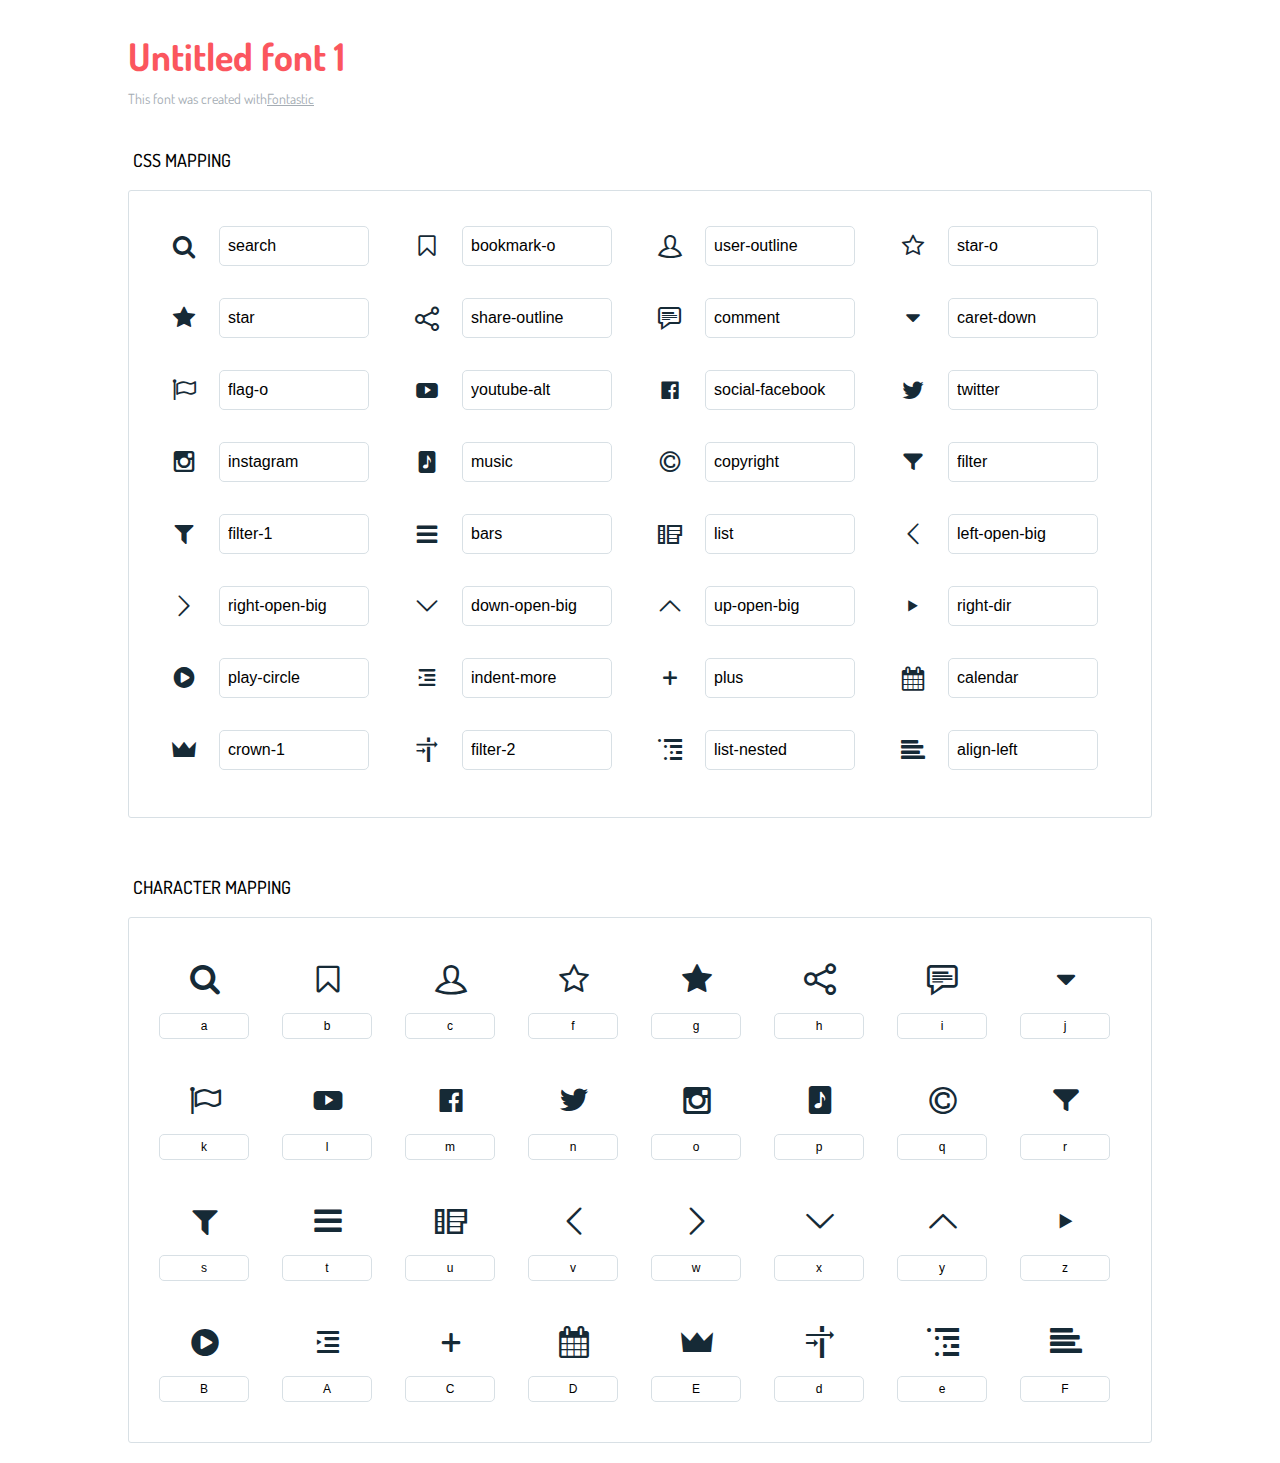
<file: icons-reference.html>
<!DOCTYPE html>
<html lang="en">
  <head>
    <meta charset="utf-8">
    <meta http-equiv="X-UA-Compatible" content="IE=edge,chrome=1">
    <meta name="viewport" content="width=device-width,initial-scale=1">
    <title>Font Reference - Untitled font 1</title>
    <link href="http://fonts.googleapis.com/css?family=Dosis:400,500,700" rel="stylesheet" type="text/css">
    <link rel="stylesheet" href="styles.css">
    <style type="text/css">html,body,div,span,applet,object,iframe,h1,h2,h3,h4,h5,h6,p,blockquote,pre,a,abbr,acronym,address,big,cite,code,del,dfn,em,img,ins,kbd,q,s,samp,small,strike,strong,sub,sup,tt,var,dl,dt,dd,ol,ul,li,fieldset,form,label,legend,table,caption,tbody,tfoot,thead,tr,th,td{margin:0;padding:0;border:0;outline:0;font-weight:inherit;font-style:inherit;font-family:inherit;font-size:100%;vertical-align:baseline}body{line-height:1;color:#000;background:#fff}ol,ul{list-style:none}table{border-collapse:separate;border-spacing:0;vertical-align:middle}caption,th,td{text-align:left;font-weight:normal;vertical-align:middle}a img{border:none}*{-webkit-box-sizing:border-box;-moz-box-sizing:border-box;box-sizing:border-box}body{font-family:'Dosis','Tahoma',sans-serif}.container{margin:15px auto;width:80%}h1{margin:40px 0 20px;font-weight:700;font-size:38px;line-height:32px;color:#fb565e}h2{font-size:18px;padding:0 0 21px 5px;margin:45px 0 0 0;text-transform:uppercase;font-weight:500}.small{font-size:14px;color:#a5adb4;}.small a{color:#a5adb4;}.small a:hover{color:#fb565e}.glyphs.character-mapping{margin:0 0 20px 0;padding:20px 0 20px 30px;color:rgba(0,0,0,0.5);border:1px solid #d8e0e5;border-radius:3px;}.glyphs.character-mapping li{margin:0 30px 20px 0;display:inline-block;width:90px}.glyphs.character-mapping .icon{margin:10px 0 10px 15px;padding:15px;position:relative;width:55px;height:55px;color:#162a36 !important;overflow:hidden;border-radius:3px;font-size:32px;}.glyphs.character-mapping .icon svg{fill:#000}.glyphs.character-mapping input{margin:0;padding:5px 0;line-height:12px;font-size:12px;display:block;width:100%;border:1px solid #d8e0e5;border-radius:5px;text-align:center;outline:0;}.glyphs.character-mapping input:focus{border:1px solid #fbde4a;-webkit-box-shadow:inset 0 0 3px #fbde4a;box-shadow:inset 0 0 3px #fbde4a}.glyphs.character-mapping input:hover{-webkit-box-shadow:inset 0 0 3px #fbde4a;box-shadow:inset 0 0 3px #fbde4a}.glyphs.css-mapping{margin:0 0 60px 0;padding:30px 0 20px 30px;color:rgba(0,0,0,0.5);border:1px solid #d8e0e5;border-radius:3px;}.glyphs.css-mapping li{margin:0 30px 20px 0;padding:0;display:inline-block;overflow:hidden}.glyphs.css-mapping .icon{margin:0;margin-right:10px;padding:13px;height:50px;width:50px;color:#162a36 !important;overflow:hidden;float:left;font-size:24px}.glyphs.css-mapping input{margin:0;margin-top:5px;padding:8px;line-height:16px;font-size:16px;display:block;width:150px;height:40px;border:1px solid #d8e0e5;border-radius:5px;background:#fff;outline:0;float:right;}.glyphs.css-mapping input:focus{border:1px solid #fbde4a;-webkit-box-shadow:inset 0 0 3px #fbde4a;box-shadow:inset 0 0 3px #fbde4a}.glyphs.css-mapping input:hover{-webkit-box-shadow:inset 0 0 3px #fbde4a;box-shadow:inset 0 0 3px #fbde4a}</style>
  </head>
  <body>
    <div class="container">
      <h1>Untitled font 1</h1>
      <p class="small">This font was created with<a href="http://fontastic.me/">Fontastic</a></p>
      <h2>CSS mapping</h2>
      <ul class="glyphs css-mapping">
        <li>
          <div class="icon icon-search"></div>
          <input type="text" readonly="readonly" value="search">
        </li>
        <li>
          <div class="icon icon-bookmark-o"></div>
          <input type="text" readonly="readonly" value="bookmark-o">
        </li>
        <li>
          <div class="icon icon-user-outline"></div>
          <input type="text" readonly="readonly" value="user-outline">
        </li>
        <li>
          <div class="icon icon-star-o"></div>
          <input type="text" readonly="readonly" value="star-o">
        </li>
        <li>
          <div class="icon icon-star"></div>
          <input type="text" readonly="readonly" value="star">
        </li>
        <li>
          <div class="icon icon-share-outline"></div>
          <input type="text" readonly="readonly" value="share-outline">
        </li>
        <li>
          <div class="icon icon-comment"></div>
          <input type="text" readonly="readonly" value="comment">
        </li>
        <li>
          <div class="icon icon-caret-down"></div>
          <input type="text" readonly="readonly" value="caret-down">
        </li>
        <li>
          <div class="icon icon-flag-o"></div>
          <input type="text" readonly="readonly" value="flag-o">
        </li>
        <li>
          <div class="icon icon-youtube-alt"></div>
          <input type="text" readonly="readonly" value="youtube-alt">
        </li>
        <li>
          <div class="icon icon-social-facebook"></div>
          <input type="text" readonly="readonly" value="social-facebook">
        </li>
        <li>
          <div class="icon icon-twitter"></div>
          <input type="text" readonly="readonly" value="twitter">
        </li>
        <li>
          <div class="icon icon-instagram"></div>
          <input type="text" readonly="readonly" value="instagram">
        </li>
        <li>
          <div class="icon icon-music"></div>
          <input type="text" readonly="readonly" value="music">
        </li>
        <li>
          <div class="icon icon-copyright"></div>
          <input type="text" readonly="readonly" value="copyright">
        </li>
        <li>
          <div class="icon icon-filter"></div>
          <input type="text" readonly="readonly" value="filter">
        </li>
        <li>
          <div class="icon icon-filter-1"></div>
          <input type="text" readonly="readonly" value="filter-1">
        </li>
        <li>
          <div class="icon icon-bars"></div>
          <input type="text" readonly="readonly" value="bars">
        </li>
        <li>
          <div class="icon icon-list"></div>
          <input type="text" readonly="readonly" value="list">
        </li>
        <li>
          <div class="icon icon-left-open-big"></div>
          <input type="text" readonly="readonly" value="left-open-big">
        </li>
        <li>
          <div class="icon icon-right-open-big"></div>
          <input type="text" readonly="readonly" value="right-open-big">
        </li>
        <li>
          <div class="icon icon-down-open-big"></div>
          <input type="text" readonly="readonly" value="down-open-big">
        </li>
        <li>
          <div class="icon icon-up-open-big"></div>
          <input type="text" readonly="readonly" value="up-open-big">
        </li>
        <li>
          <div class="icon icon-right-dir"></div>
          <input type="text" readonly="readonly" value="right-dir">
        </li>
        <li>
          <div class="icon icon-play-circle"></div>
          <input type="text" readonly="readonly" value="play-circle">
        </li>
        <li>
          <div class="icon icon-indent-more"></div>
          <input type="text" readonly="readonly" value="indent-more">
        </li>
        <li>
          <div class="icon icon-plus"></div>
          <input type="text" readonly="readonly" value="plus">
        </li>
        <li>
          <div class="icon icon-calendar"></div>
          <input type="text" readonly="readonly" value="calendar">
        </li>
        <li>
          <div class="icon icon-crown-1"></div>
          <input type="text" readonly="readonly" value="crown-1">
        </li>
        <li>
          <div class="icon icon-filter-2"></div>
          <input type="text" readonly="readonly" value="filter-2">
        </li>
        <li>
          <div class="icon icon-list-nested"></div>
          <input type="text" readonly="readonly" value="list-nested">
        </li>
        <li>
          <div class="icon icon-align-left"></div>
          <input type="text" readonly="readonly" value="align-left">
        </li>
      </ul>
      <h2>Character mapping</h2>
      <ul class="glyphs character-mapping">
        <li>
          <div data-icon="a" class="icon"></div>
          <input type="text" readonly="readonly" value="a">
        </li>
        <li>
          <div data-icon="b" class="icon"></div>
          <input type="text" readonly="readonly" value="b">
        </li>
        <li>
          <div data-icon="c" class="icon"></div>
          <input type="text" readonly="readonly" value="c">
        </li>
        <li>
          <div data-icon="f" class="icon"></div>
          <input type="text" readonly="readonly" value="f">
        </li>
        <li>
          <div data-icon="g" class="icon"></div>
          <input type="text" readonly="readonly" value="g">
        </li>
        <li>
          <div data-icon="h" class="icon"></div>
          <input type="text" readonly="readonly" value="h">
        </li>
        <li>
          <div data-icon="i" class="icon"></div>
          <input type="text" readonly="readonly" value="i">
        </li>
        <li>
          <div data-icon="j" class="icon"></div>
          <input type="text" readonly="readonly" value="j">
        </li>
        <li>
          <div data-icon="k" class="icon"></div>
          <input type="text" readonly="readonly" value="k">
        </li>
        <li>
          <div data-icon="l" class="icon"></div>
          <input type="text" readonly="readonly" value="l">
        </li>
        <li>
          <div data-icon="m" class="icon"></div>
          <input type="text" readonly="readonly" value="m">
        </li>
        <li>
          <div data-icon="n" class="icon"></div>
          <input type="text" readonly="readonly" value="n">
        </li>
        <li>
          <div data-icon="o" class="icon"></div>
          <input type="text" readonly="readonly" value="o">
        </li>
        <li>
          <div data-icon="p" class="icon"></div>
          <input type="text" readonly="readonly" value="p">
        </li>
        <li>
          <div data-icon="q" class="icon"></div>
          <input type="text" readonly="readonly" value="q">
        </li>
        <li>
          <div data-icon="r" class="icon"></div>
          <input type="text" readonly="readonly" value="r">
        </li>
        <li>
          <div data-icon="s" class="icon"></div>
          <input type="text" readonly="readonly" value="s">
        </li>
        <li>
          <div data-icon="t" class="icon"></div>
          <input type="text" readonly="readonly" value="t">
        </li>
        <li>
          <div data-icon="u" class="icon"></div>
          <input type="text" readonly="readonly" value="u">
        </li>
        <li>
          <div data-icon="v" class="icon"></div>
          <input type="text" readonly="readonly" value="v">
        </li>
        <li>
          <div data-icon="w" class="icon"></div>
          <input type="text" readonly="readonly" value="w">
        </li>
        <li>
          <div data-icon="x" class="icon"></div>
          <input type="text" readonly="readonly" value="x">
        </li>
        <li>
          <div data-icon="y" class="icon"></div>
          <input type="text" readonly="readonly" value="y">
        </li>
        <li>
          <div data-icon="z" class="icon"></div>
          <input type="text" readonly="readonly" value="z">
        </li>
        <li>
          <div data-icon="B" class="icon"></div>
          <input type="text" readonly="readonly" value="B">
        </li>
        <li>
          <div data-icon="A" class="icon"></div>
          <input type="text" readonly="readonly" value="A">
        </li>
        <li>
          <div data-icon="C" class="icon"></div>
          <input type="text" readonly="readonly" value="C">
        </li>
        <li>
          <div data-icon="D" class="icon"></div>
          <input type="text" readonly="readonly" value="D">
        </li>
        <li>
          <div data-icon="E" class="icon"></div>
          <input type="text" readonly="readonly" value="E">
        </li>
        <li>
          <div data-icon="d" class="icon"></div>
          <input type="text" readonly="readonly" value="d">
        </li>
        <li>
          <div data-icon="e" class="icon"></div>
          <input type="text" readonly="readonly" value="e">
        </li>
        <li>
          <div data-icon="F" class="icon"></div>
          <input type="text" readonly="readonly" value="F">
        </li>
      </ul>
    </div>
    <script>(function() {
  var glyphs, i, len, ref;

  ref = document.getElementsByClassName('glyphs');
  for (i = 0, len = ref.length; i < len; i++) {
    glyphs = ref[i];
    glyphs.addEventListener('click', function(event) {
      if (event.target.tagName === 'INPUT') {
        return event.target.select();
      }
    });
  }

}).call(this);

    </script>
  </body>
</html>
</file>
<file: styles.css>
@charset "UTF-8";

@font-face {
  font-family: "untitled-font-1";
  src:url("fonts/untitled-font-1.eot");
  src:url("fonts/untitled-font-1.eot?#iefix") format("embedded-opentype"),
    url("fonts/untitled-font-1.woff") format("woff"),
    url("fonts/untitled-font-1.ttf") format("truetype"),
    url("fonts/untitled-font-1.svg#untitled-font-1") format("svg");
  font-weight: normal;
  font-style: normal;

}

[data-icon]:before {
  font-family: "untitled-font-1" !important;
  content: attr(data-icon);
  font-style: normal !important;
  font-weight: normal !important;
  font-variant: normal !important;
  text-transform: none !important;
  speak: none;
  line-height: 1;
  -webkit-font-smoothing: antialiased;
  -moz-osx-font-smoothing: grayscale;
}

[class^="icon-"]:before,
[class*=" icon-"]:before {
  font-family: "untitled-font-1" !important;
  font-style: normal !important;
  font-weight: normal !important;
  font-variant: normal !important;
  text-transform: none !important;
  speak: none;
  line-height: 1;
  -webkit-font-smoothing: antialiased;
  -moz-osx-font-smoothing: grayscale;
}

.icon-search:before {
  content: "\61";
}
.icon-bookmark-o:before {
  content: "\62";
}
.icon-user-outline:before {
  content: "\63";
}
.icon-star-o:before {
  content: "\66";
}
.icon-star:before {
  content: "\67";
}
.icon-share-outline:before {
  content: "\68";
}
.icon-comment:before {
  content: "\69";
}
.icon-caret-down:before {
  content: "\6a";
}
.icon-flag-o:before {
  content: "\6b";
}
.icon-youtube-alt:before {
  content: "\6c";
}
.icon-social-facebook:before {
  content: "\6d";
}
.icon-twitter:before {
  content: "\6e";
}
.icon-instagram:before {
  content: "\6f";
}
.icon-music:before {
  content: "\70";
}
.icon-copyright:before {
  content: "\71";
}
.icon-filter:before {
  content: "\72";
}
.icon-filter-1:before {
  content: "\73";
}
.icon-bars:before {
  content: "\74";
}
.icon-list:before {
  content: "\75";
}
.icon-left-open-big:before {
  content: "\76";
}
.icon-right-open-big:before {
  content: "\77";
}
.icon-down-open-big:before {
  content: "\78";
}
.icon-up-open-big:before {
  content: "\79";
}
.icon-right-dir:before {
  content: "\7a";
}
.icon-play-circle:before {
  content: "\42";
}
.icon-indent-more:before {
  content: "\41";
}
.icon-plus:before {
  content: "\43";
}
.icon-calendar:before {
  content: "\44";
}
.icon-crown-1:before {
  content: "\45";
}
.icon-filter-2:before {
  content: "\64";
}
.icon-list-nested:before {
  content: "\65";
}
.icon-align-left:before {
  content: "\46";
}
</file>
